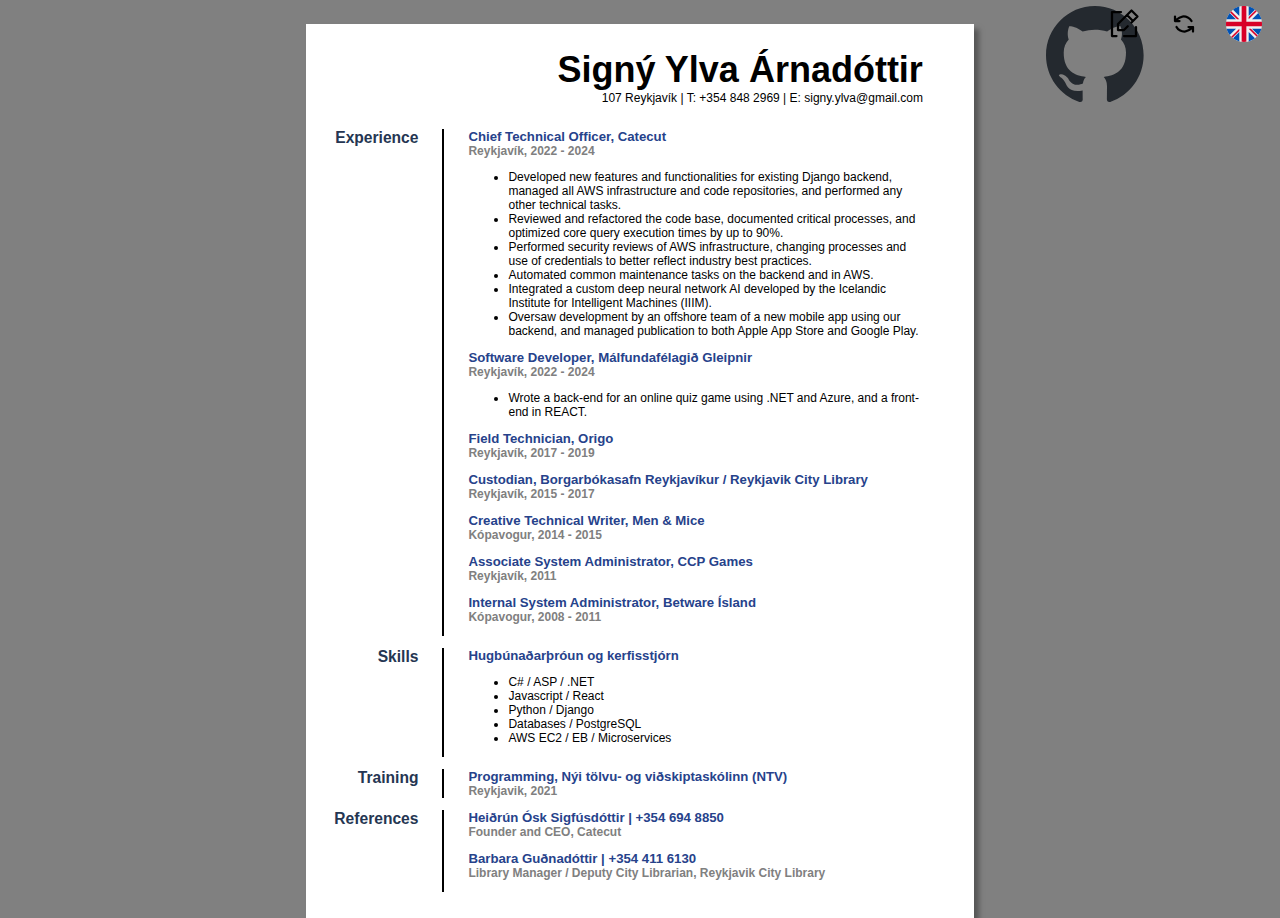
<file: index.html>
<!DOCTYPE html>
<html lang="en">
  <head>
    <meta charset="UTF-8">
    <meta name="viewport" content="width=device-width, initial-scale=1.0">
    <meta http-equiv="X-UA-Compatible" content="ie=edge">
    <title>Signý Ylva Árnadóttir</title>
    <link rel="stylesheet" media="screen" href="style.css" />
    <link rel="stylesheet" media="print" href="style.css" />
  </head>
  <body>
    <div id="menubar" class="menubar">
      <div id="menuGit" class="menuitem giticon"><a href="https://github.com/signy-ylva/Dynamic-CV">GIT</a></div>
      <div id="menuEdit" class="menuitem editicon">Edit</div>
      <div id="menuReset" class="menuitem reseticon">Reset</div>
      <div id="menuLanguage" class="menuitem languageicon" onclick="">EN</div>
    </div>
    <div id="cv" class="cv">
      <div class="cv-title">
        <div id="title">
          <h1 class="title">
            Signý Ylva Árnadóttir
          </h1>
          <h3 class="subtitle">
            107 Reykjavík | T: +354 848 2969 | E: signy.ylva@gmail.com
          </h3>
        </div>
      </div>
      <div class="cv-body">
        <div id="experience" class="section">
          <div class="left-column">
            <h1 class="section-title english">Experience</h1>
            <h1 class="section-title icelandic">Reynsla</h1>
          </div>
          <div class="separator"></div>
        <div class="right-column">
            <div id="job-catecut" class="job">
              <h2 class="jobtitle">Chief Technical Officer, Catecut</h2>
              <h3 class="place">Reykjavík, 2022 - 2024</h3>
              <div class="details english">
                <ul>
                  <li>Developed new features and functionalities for existing Django backend, managed all AWS infrastructure and code repositories, and performed any other technical tasks.</li>
                  <li>Reviewed and refactored the code base, documented critical processes, and optimized core query execution times by up to 90%.</li>
                  <li>Performed security reviews of AWS infrastructure, changing processes and use of credentials to better reflect industry best practices.</li>
                  <li>Automated common maintenance tasks on the backend and in AWS.</li>
                  <li>Integrated a custom deep neural network AI developed by the Icelandic Institute for Intelligent Machines (IIIM).</li>
                  <li>Oversaw development by an offshore team of a new mobile app using our backend, and managed publication to both Apple App Store and Google Play.</li>
                </ul>
              </div>
              <div class="details icelandic">
                <ul>
                  <li>Þróaði nýja eiginleika og virkni á Django bakenda. Sá um öll inviði á AWS og git og sá um önnur tæknitengd verkefni.</li>
                  <li>Yfirfór og endurritaði þáverandi kóða. Skjalaði ferla og kjarnavirkni í bæði innviðum og bakenda. Skar niður vinnslutíma á gagnagrunnsflettingum allt að 90%.</li>
                  <li>Fór yfir öryggisstaðla og ferla á AWS innviðum og breytti ferlum og notkun á skilríkjum til að endurspegla almenna staðla og venjur.</li>
                  <li>Gerði sjálfvirkar algengar aðgerðir og verk bæði í bakenda og í AWS.</li>
                  <li>Samþéttaði sérgerða gervigreind sem var þróuð af Vitvélastofnun (IIIS) við bakenda.</li>
                  <li>Sá um og stjórnaði erlendu teymi við þróun á símaforriti fyrir lausnina. Sá um útgáfu á bæði Apple App Store og Google Play.</li>
                </ul>
              </div>
            </div>

            <div id="job-gleipnir" class="job">
              <h2 class="jobtitle english">Software Developer, Málfundafélagið Gleipnir</h2>
              <h2 class="jobtitle icelandic">Forritari, Málfundafélagið Gleipnir</h2>
              <h3 class="place">Reykjavík, 2022 - 2024</h3>
              <div class="details english">
                <ul>
                  <li>Wrote a back-end for an online quiz game using .NET and Azure, and a front-end in REACT.</li>
                </ul>
              </div>
              <div class="details icelandic">
                <ul>
                  <li>Skrifaði bakenda fyrir spurningaleik yfir netið í .NET með innviði á Azure, og framenda í REACT.</li>
                </ul>
              </div>
            </div>

            <div id="job-origo" class="job">
              <h2 class="jobtitle english">Field Technician, Origo</h2>
              <h2 class="jobtitle icelandic">Tæknimaður, Origo</h2>
              <h3 class="place">Reykjavík, 2017 - 2019</h3>
            </div>

            <div id="job-custodian" class="job">
              <h2 class="jobtitle english">Custodian, Borgarbókasafn Reykjavíkur / Reykjavik City Library</h2>
              <h2 class="jobtitle icelandic">Húsvörður, Borgarbókasafn Reykjavíkur / Reykjavik City Library</h2>
              <h3 class="place">Reykjavík, 2015 - 2017</h3>
            </div>

            <div id="job-technicalwriter" class="job">
              <h2 class="jobtitle">Creative Technical Writer, Men & Mice</h2>
              <h3 class="place">Kópavogur, 2014 - 2015</h3>
            </div>

            <div id="job-ccp-sysadmin" class="job">
              <h2 class="jobtitle">Associate System Administrator, CCP Games</h2>
              <h3 class="place">Reykjavík, 2011</h3>
            </div>

            <div id="job-betware-sysadmin" class="job">
              <h2 class="jobtitle">Internal System Administrator, Betware Ísland</h2>
              <h3 class="place">Kópavogur, 2008 - 2011</h3>
            </div>
          </div>
        </div>

        <div id="skills" class="section">
          <div class="left-column">
            <h1 class="section-title english">Skills</h1>
            <h1 class="section-title icelandic">Hæfni</h1>
          </div>
          <div class="separator"></div>
          <div class="right-column">
            <h2 class="jobtitle english">Hugbúnaðarþróun og kerfisstjórn</h2>
            <h2 class="jobtitle icelandic">Software Development and System Administration</h2>
            <div class="details">
              <ul>
                <li>C# / ASP / .NET</li>
                <li>Javascript / React</li>
                <li>Python / Django</li>
                <li>Databases / PostgreSQL</li>
                <li>AWS EC2 / EB / Microservices</li>
              </ul>
            </div>            
          </div>
        </div>

        <div id="training" class="section">
          <div class="left-column">
            <h1 class="section-title english">Training</h1>
            <h1 class="section-title icelandic">Þjálfun</h1>
          </div>
          <div class="separator"></div>
          <div class="right-column">
            <h2 class="jobtitle english">Programming, Nýi tölvu- og viðskiptaskólinn (NTV)</h2>
            <h2 class="jobtitle icelandic">Forritun, Nýi tölvu- og viðskiptaskólinn (NTV)</h2>
            <h3 class="place">Reykjavik, 2021</h3>
          </div>
        </div>

        <div id="references" class="section">
          <div class="left-column">
            <h1 class="section-title english">References</h1>
            <h1 class="section-title icelandic">Meðmæli</h1>
          </div>
          <div class="separator"></div>
          <div class="right-column">
            <div class="job">
              <h2 class="jobtitle">Heiðrún Ósk Sigfúsdóttir | +354 694 8850</h2>
              <h3 class="place">Founder and CEO, Catecut</h3>
            </div>
            <div class="job">
              <h2 class="jobtitle">Barbara Guðnadóttir | +354 411 6130</h2>
              <h3 class="place english">Library Manager / Deputy City Librarian, Reykjavik City Library</h3>
              <h3 class="place icelandic">Safnstjóri / Staðgengill borgarbókavarðar, Borgarbókasafnið</h3>
            </div>
          </div>
        </div>
      </div>
    </div>
    <script src="index.js"></script>
  </body>
</html>
</file>
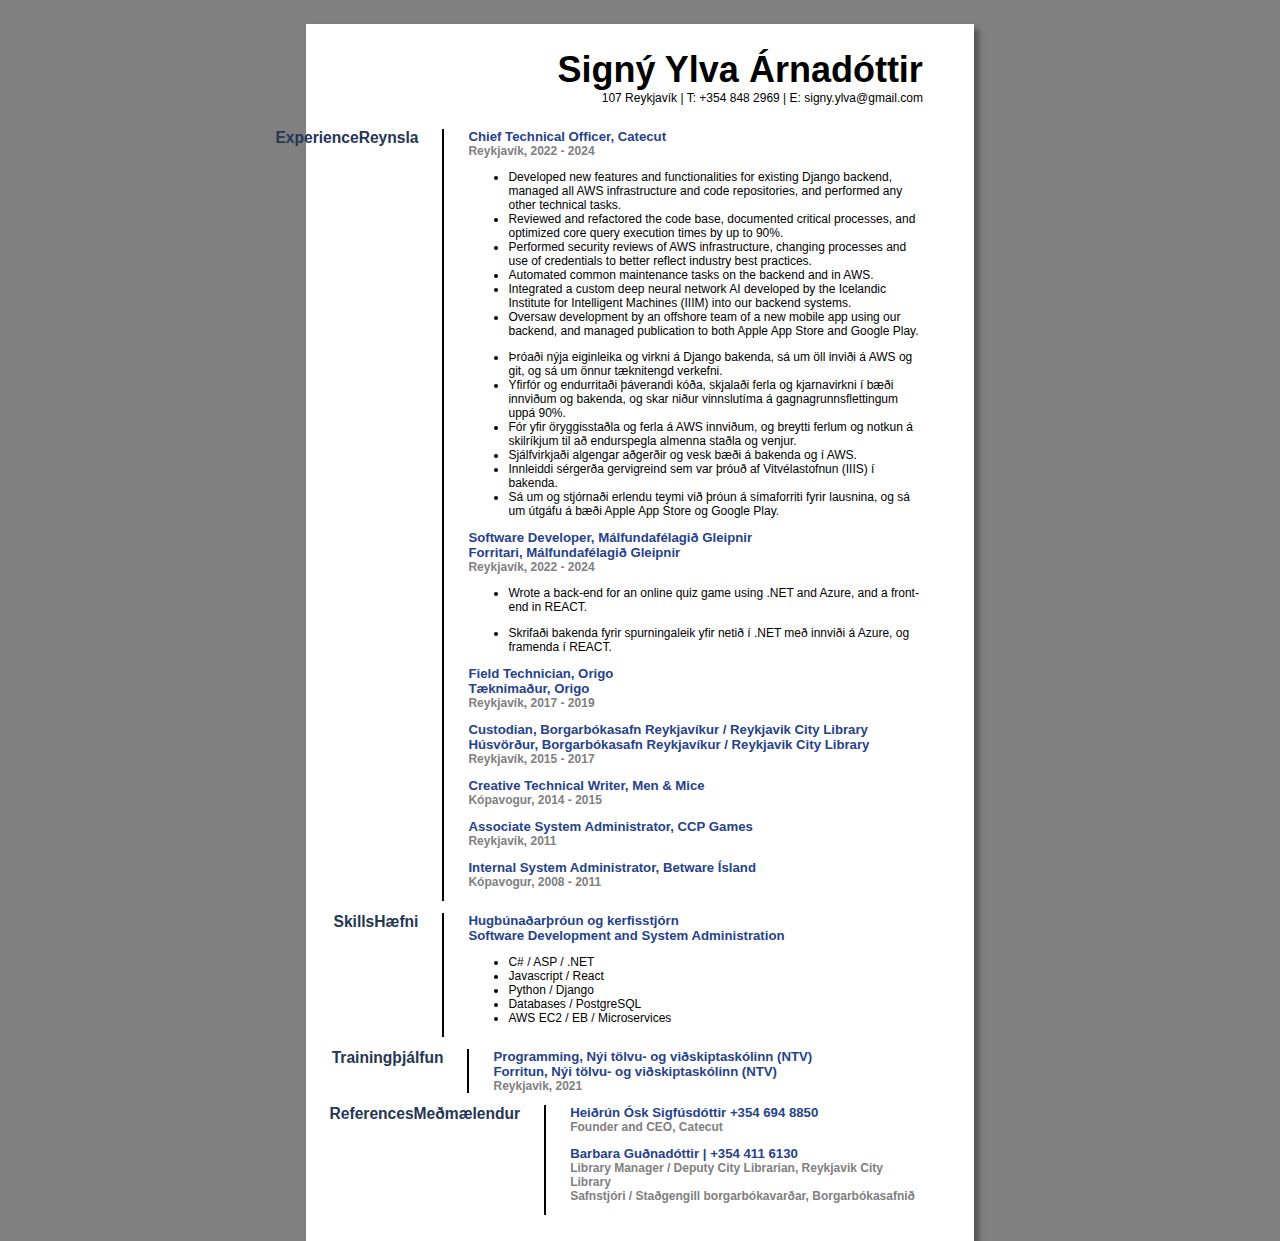
<file: cv.html>
<!DOCTYPE html>
<html lang="en">
  <head>
    <meta charset="UTF-8">
    <meta name="viewport" content="width=device-width, initial-scale=1.0">
    <meta http-equiv="X-UA-Compatible" content="ie=edge">
    <title>Signý Ylva Árnadóttir</title>
    <link rel="stylesheet" href="style.css">
  </head>
  <body>
    <script src="index.js"></script>
    
    <div id="cv" class="cv">
      <div class="cv-title">
        <div id="title">
          <h1 class="title">
            Signý Ylva Árnadóttir
          </h1>
          <h3 class="subtitle">
            107 Reykjavík | T: +354 848 2969 | E: signy.ylva@gmail.com
          </h3>
        </div>
      </div>
      <div class="cv-body">
        <div id="experience" class="section">
          <div class="left-column">
            <h1 class="section-title english">Experience</h1>
            <h1 class="section-title icelandic">Reynsla</h1>
          </div>
          <div class="separator"></div>
          <div class="right-column">
            <div id="job-catecut" class="job">
              <h2 class="jobtitle">Chief Technical Officer, Catecut</h2>
              <h3 class="place">Reykjavík, 2022 - 2024</h3>
              <div class="details english">
                <ul>
                  <li>Developed new features and functionalities for existing Django backend, managed all AWS infrastructure and code repositories, and performed any other technical tasks.</li>
                  <li>Reviewed and refactored the code base, documented critical processes, and optimized core query execution times by up to 90%.</li>
                  <li>Performed security reviews of AWS infrastructure, changing processes and use of credentials to better reflect industry best practices.</li>
                  <li>Automated common maintenance tasks on the backend and in AWS.</li>
                  <li>Integrated a custom deep neural network AI developed by the Icelandic Institute for Intelligent Machines (IIIM) into our backend systems.</li>
                  <li>Oversaw development by an offshore team of a new mobile app using our backend, and managed publication to both Apple App Store and Google Play.</li>
                </ul>
              </div>
              <div class="details icelandic">
                <ul>
                  <li>Þróaði nýja eiginleika og virkni á Django bakenda, sá um öll inviði á AWS og git, og sá um önnur tæknitengd verkefni.</li>
                  <li>Yfirfór og endurritaði þáverandi kóða, skjalaði ferla og kjarnavirkni í bæði innviðum og bakenda, og skar niður vinnslutíma á gagnagrunnsflettingum uppá 90%.</li>
                  <li>Fór yfir öryggisstaðla og ferla á AWS innviðum, og breytti ferlum og notkun á skilríkjum til að endurspegla almenna staðla og venjur.</li>
                  <li>Sjálfvirkjaði algengar aðgerðir og vesk bæði á bakenda og í AWS.</li>
                  <li>Innleiddi sérgerða gervigreind sem var þróuð af Vitvélastofnun (IIIS) í bakenda.</li>
                  <li>Sá um og stjórnaði erlendu teymi við þróun á símaforriti fyrir lausnina, og sá um útgáfu á bæði Apple App Store og Google Play.</li>
                </ul>
              </div>
            </div>

            <div id="job-gleipnir" class="job">
              <h2 class="jobtitle english">Software Developer, Málfundafélagið Gleipnir</h2>
              <h2 class="jobtitle icelandic">Forritari, Málfundafélagið Gleipnir</h2>
              <h3 class="place">Reykjavík, 2022 - 2024</h3>
              <div class="details english">
                <ul>
                  <li>Wrote a back-end for an online quiz game using .NET and Azure, and a front-end in REACT.</li>
                </ul>
              </div>
              <div class="details icelandic">
                <ul>
                  <li>Skrifaði bakenda fyrir spurningaleik yfir netið í .NET með innviði á Azure, og framenda í REACT.</li>
                </ul>
              </div>
            </div>

            <div id="job-origo" class="job">
              <h2 class="jobtitle english">Field Technician, Origo</h2>
              <h2 class="jobtitle icelandic">Tæknimaður, Origo</h2>
              <h3 class="place">Reykjavík, 2017 - 2019</h3>
            </div>

            <div id="job-custodian" class="job">
              <h2 class="jobtitle english">Custodian, Borgarbókasafn Reykjavíkur / Reykjavik City Library</h2>
              <h2 class="jobtitle icelandic">Húsvörður, Borgarbókasafn Reykjavíkur / Reykjavik City Library</h2>
              <h3 class="place">Reykjavík, 2015 - 2017</h3>
            </div>

            <div id="job-technicalwriter" class="job">
              <h2 class="jobtitle">Creative Technical Writer, Men & Mice</h2>
              <h3 class="place">Kópavogur, 2014 - 2015</h3>
            </div>

            <div id="job-ccp-sysadmin" class="job">
              <h2 class="jobtitle">Associate System Administrator, CCP Games</h2>
              <h3 class="place">Reykjavík, 2011</h3>
            </div>

            <div id="job-betware-sysadmin" class="job">
              <h2 class="jobtitle">Internal System Administrator, Betware Ísland</h2>
              <h3 class="place">Kópavogur, 2008 - 2011</h3>
            </div>
          </div>
        </div>

        <div id="skills" class="section">
          <div class="left-column">
            <h1 class="section-title english">Skills</h1>
            <h1 class="section-title icelandic">Hæfni</h1>
          </div>
          <div class="separator"></div>
          <div class="right-column">
            <h2 class="jobtitle english">Hugbúnaðarþróun og kerfisstjórn</h2>
            <h2 class="jobtitle icelandic">Software Development and System Administration</h2>
            <div class="details">
              <ul>
                <li>C# / ASP / .NET</li>
                <li>Javascript / React</li>
                <li>Python / Django</li>
                <li>Databases / PostgreSQL</li>
                <li>AWS EC2 / EB / Microservices</li>
              </ul>
            </div>            
          </div>
        </div>

        <div id="training" class="section">
          <div class="left-column">
            <h1 class="section-title english">Training</h1>
            <h1 class="section-title icelandic">þjálfun</h1>
          </div>
          <div class="separator"></div>
          <div class="right-column">
            <h2 class="jobtitle english">Programming, Nýi tölvu- og viðskiptaskólinn (NTV)</h2>
            <h2 class="jobtitle icelandic">Forritun, Nýi tölvu- og viðskiptaskólinn (NTV)</h2>
            <h3 class="place">Reykjavik, 2021</h3>
          </div>
        </div>

        <div id="references" class="section">
          <div class="left-column">
            <h1 class="section-title english">References</h1>
            <h1 class="section-title icelandic">Meðmælendur</h1>
          </div>
          <div class="separator"></div>
          <div class="right-column">
            <div class="job">
              <h2 class="jobtitle">Heiðrún Ósk Sigfúsdóttir   +354 694 8850</h2>
              <h3 class="place">Founder and CEO, Catecut</h3>
            </div>
            <div class="job">
              <h2 class="jobtitle">Barbara Guðnadóttir | +354 411 6130</h2>
              <h3 class="place english">Library Manager / Deputy City Librarian, Reykjavik City Library</h3>
              <h3 class="place icelandic">Safnstjóri / Staðgengill borgarbókavarðar, Borgarbókasafnið</h3>
            </div>
          </div>
        </div>
      </div>
    </div>
  </body>
</html>
</file>
<file: style.css>
html {
    font-family: Arial, Helvetica, sans-serif;
    font-size: 12px;
    background-color: grey;
}

body {
    height: 100%;
    margin:0;
    padding:auto;
    display:flex;
    flex-direction: column;
}

h1 {
    font-size: 3rem;
    font-weight: bold;
    margin:0;
}
h1.section-title {
    font-size: 1.3rem;
    color: #253652;
}

h1.title {
    text-align: right;
    margin-bottom:0;
}

h2 {
    font-size: 1.1rem;
    margin:0;
}

h2.jobtitle {
    color: #26428b;
}

h3 {
    font-size: 1rem;
    margin:0;
}
h3.subtitle {
    font-weight: 100;
    text-align: right;
    margin-bottom: 2rem;
}

h3.place {
    color: grey;
}

ul {
    margin-top:1rem;
}

li {
    font-size: 1rem;
}

a { 
    max-height: 3rem;
    color: inherit;
    text-decoration: inherit;
}

.menubar {
    position:absolute;
    right:1rem;
    display:flex;
    flex-direction: row;
    align-content: right;
    margin: 0;
    color:rgb(0, 0, 0);
}

.menuitem {
    display:flex;
    padding: 0.5rem;
    align-items: center;
    justify-content: center;
    margin-left:1rem;
    font-size: 2rem;
    min-height: 3rem;
    min-width: 3rem;
    overflow: visible;
}

.menuitem:hover {
    border-radius: 50%;
    box-shadow: inset -2rem -2rem 3rem -3rem rgb(190, 190, 190);
}

.cv {
    margin-top: 2rem;
    padding-bottom: 25.4px;
    width: 100ch;
    background-color: white;
    align-self: center;
    box-shadow: 5px 5px 5px #555;
}

.cv-title {
    margin: 25.4px 50.8px 0 25.4px;
}

.section {
    margin: 0 50.8px 0 25.4px;
    display: flex;
    margin-top:1rem;
}


.separator{
    box-shadow: inset -2px -2px 100px 100px black;
    flex-shrink:0;
    width: 2px;
    margin-left:2rem;
    margin-right:2rem;
}

.left-column {
    display:flex;
    justify-content: right;
    min-width: 13ch;
}

.section-title {
    text-align: right;
}

.right-column {
    text-align: left;
}

.job {
    margin-bottom:1rem;
}

.editShow::after {
    content:" [+]"
}

.editHide::after {
    content:" [-]"
}

svg {
    max-height: 3rem;
    max-width: 3rem;
    overflow:visible;
}

@media screen and (width > 100ch) and (width <= 1200px) {
    .menubar {
        position: static;
        justify-content: center;
        margin: auto;
        width: 100%;
    }

    .cv {
        margin-top: auto;
    }
}

@media screen and (width <= 100ch){
    html {
        background-color: white;
    }
    body {
        padding:0;
    }

    h1.title {
        text-align: center;
    }

    h3.subtitle {
        text-align: center;
    }

    ul {
        margin-top: 0.5rem;
    }

    .cv {
        margin-top: 0;
        padding-bottom: 0;
        width: auto;
        background-color: white;
        align-self: center;
        box-shadow: none;
    }

    .menubar {
        position: static;
        justify-content: center;
        margin: auto;
        width: 100%;
    }

    .separator{
        box-shadow: inset -2px -2px 100px 100px black;
        flex-shrink:0;
        width: auto;
        height:2px;
        margin: 1rem 4rem 0.5rem 4rem;
    }

    .section {
        display:flex;
        flex-direction: column;
        margin:1rem;
    }

    .section-title {
        text-align: center;
    }

    
    .left-column {
        display:flex;
        justify-content: center;
        /* min-width: 13ch;*/
    }


    .right-column {
        text-align: center;
        margin-bottom: 3rem;
    }

    .jobtitle {
        margin-top: 2rem;
    }
    .place {
        margin:auto
    }
    
    .details {
        text-align: left;
    }
}

@media print{
    @page {
        size:A4 portrait;
        margin:0;
    }
    html {
        font-size: 14px;
        background-color: white;
    }
    body {
        height: 100%;
        margin:0;
        padding:0 0 0 0;
        display:flex;
        flex-direction: column;
    }
    .menubar {
        display:none;
    }
    .cv {
        margin-top: auto;
        padding-bottom: auto;
        width: auto;
        background-color: white;
        align-self: none;
        box-shadow: none;
    }
}
</file>
